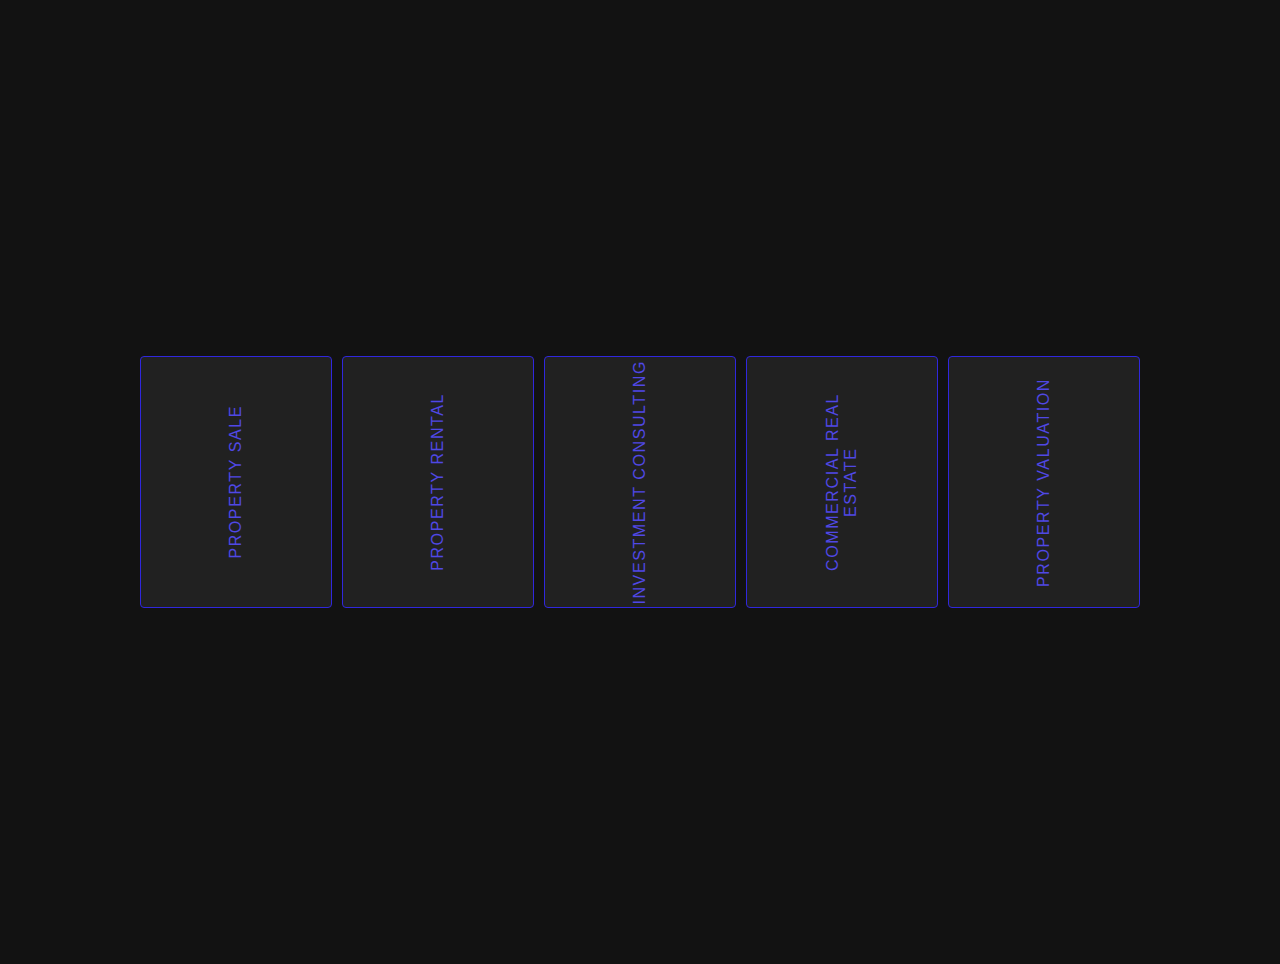
<file: card.html>
<!DOCTYPE html>
<html lang="en">
<head>
  <meta charset="UTF-8" />
  <meta name="viewport" content="width=device-width, initial-scale=1.0"/>
  <title>Real Estate Services</title>
  <style>
    body {
      margin: 0;
      padding: 2em;
      background: #121212;
      font-family: 'Segoe UI', Tahoma, Geneva, Verdana, sans-serif;
      display: flex;
      justify-content: center;
      align-items: center;
      min-height: 100vh;
    }

    .card-container {
      display: flex;
      flex-wrap: wrap;
      gap: 10px;
      justify-content: center;
      max-width: 1000px;
      width: 100%;
      
    }

    .card {
      flex: 1 1 150px;
      height: 250px;
      border-radius: 4px;
      background: #212121;
      overflow: hidden;
      cursor: pointer;
      border: 1px solid #3027dd;
      display: flex;
      justify-content: center;
      align-items: center;
      transition: all 0.5s ease;
      min-width: 140px;
    }

    .card:hover {
      flex: 4 1 300px;
    }

    .card span {
      writing-mode: vertical-rl;
      transform: rotate(180deg);
      color: #5048e5;
      text-transform: uppercase;
      letter-spacing: 0.1em;
      transition: transform 0.5s ease;
      text-align: center;
      font-size: 1rem;
    }

    .card:hover span {
      transform: rotate(0deg);
      writing-mode: horizontal-tb;
    }

    /* Responsive Adjustments */
    @media (max-width: 768px) {
      .card-container {
        flex-direction: column;
        align-items: stretch;
      }

      .card {
        flex: 1 1 auto;
        height: 60px;
      }

      .card:hover {
        height: 150px;
      }
    }
  </style>
</head>
<body>

  <div class="card-container">
    <div class="card"><span>Property Sale</span></div>
    <div class="card"><span>Property Rental</span></div>
    <div class="card"><span>Investment Consulting</span></div>
    <div class="card"><span>Commercial Real Estate</span></div>
    <!-- <div class="card"><span>Legal Assistance</span></div> -->
    <div class="card"><span>Property Valuation</span></div>
  </div>
 
   <script>
    // Toggle active class on mobile tap
    document.querySelectorAll('.card').forEach(card => {
      card.addEventListener('click', () => {
        // Remove active from all cards
        document.querySelectorAll('.card').forEach(c => c.classList.remove('active'));
        // Add active to the clicked card
        card.classList.add('active');
      });
    });
  </script>



</body>
</html>
</file>
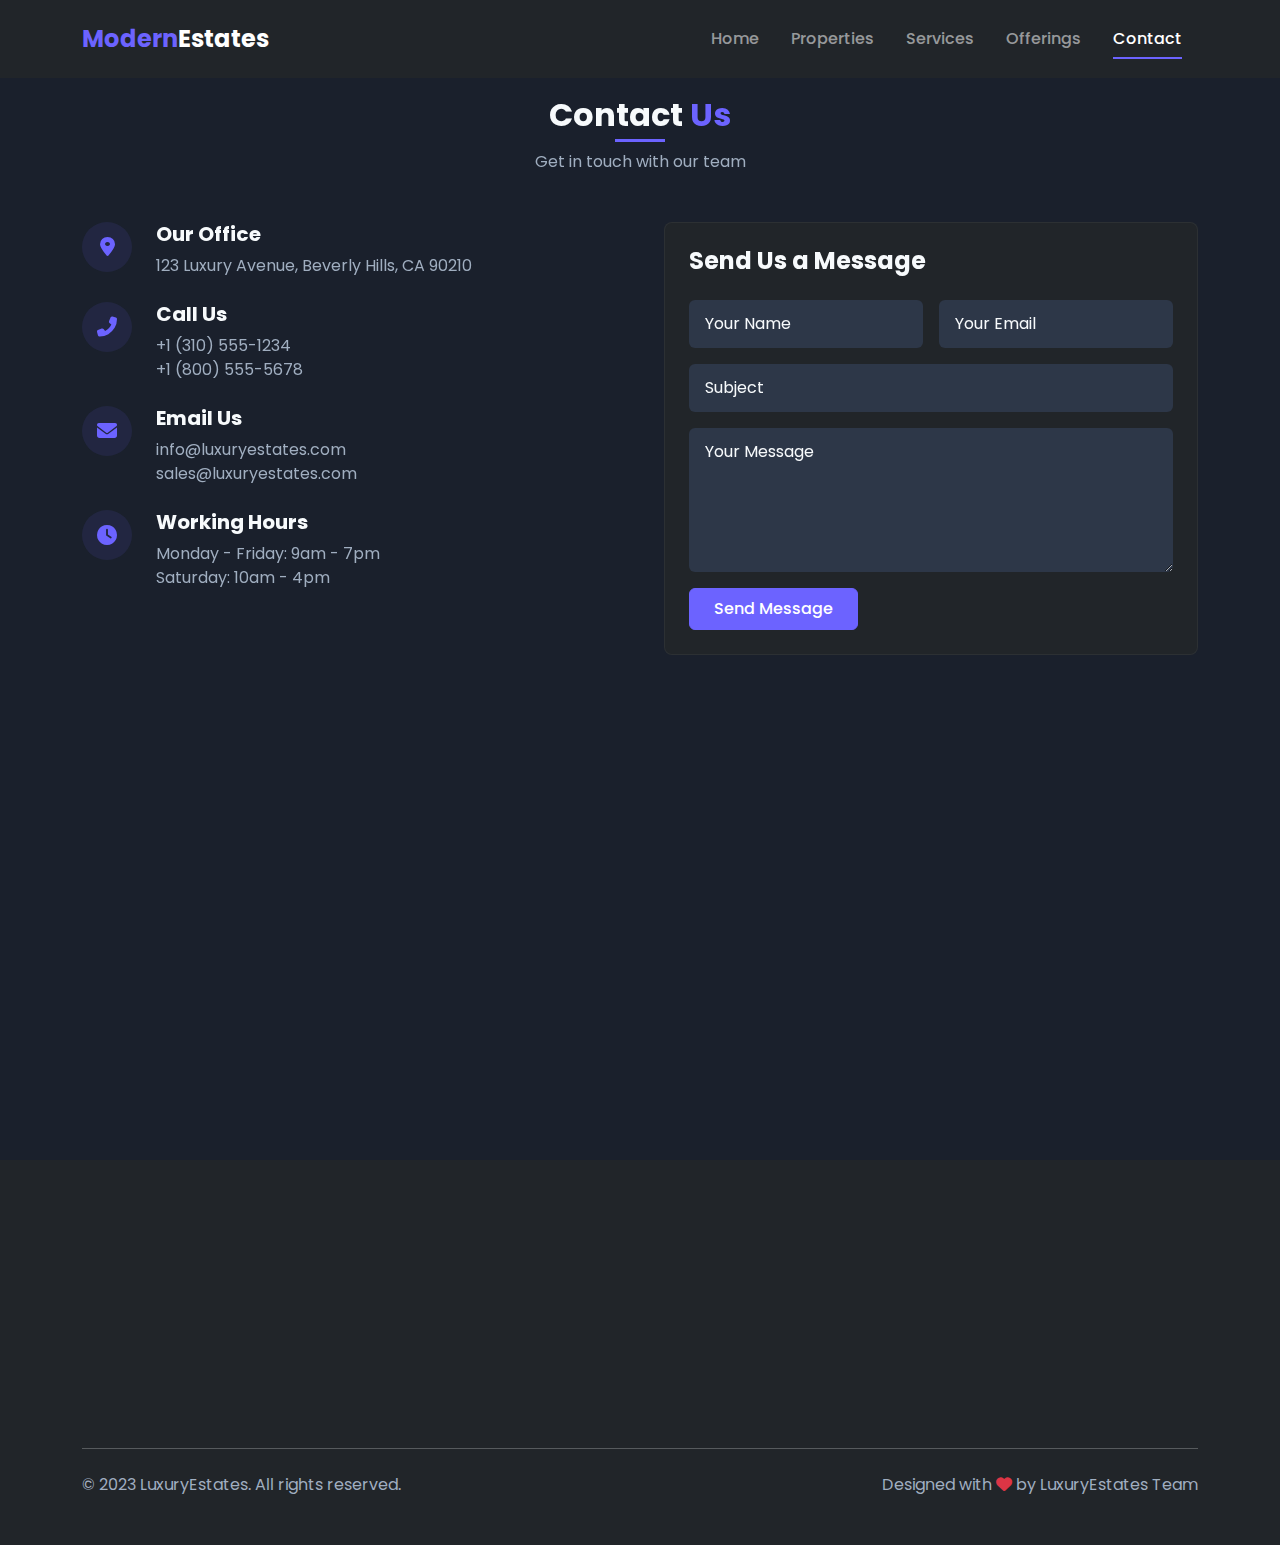
<file: contact.html>
<!DOCTYPE html>
<html lang="en">
<head>
    <meta charset="UTF-8">
    <meta name="viewport" content="width=device-width, initial-scale=1.0">
    <title>Premium Properties</title>
    <!-- Bootstrap CSS -->
    <link href="https://cdn.jsdelivr.net/npm/bootstrap@5.3.0/dist/css/bootstrap.min.css" rel="stylesheet">
    <!-- AOS CSS -->
    <link href="https://unpkg.com/aos@2.3.1/dist/aos.css" rel="stylesheet">
    <!-- Font Awesome -->
    <link rel="stylesheet" href="https://cdnjs.cloudflare.com/ajax/libs/font-awesome/6.4.0/css/all.min.css">
    <!-- Custom CSS -->
    <link rel="stylesheet" href="style.css">
</head>
<body class="dark-theme">
    <!-- Navigation -->
    <nav class="navbar navbar-expand-lg navbar-dark bg-dark fixed-top">
        <div class="container">
            <a class="navbar-brand" href="#">
                <span class="text-primary">Modern</span>Estates
            </a>
            <button class="navbar-toggler" type="button" data-bs-toggle="collapse" data-bs-target="#navbarNav">
                <span class="navbar-toggler-icon"></span>
            </button>
            <div class="collapse navbar-collapse" id="navbarNav">
                <ul class="navbar-nav ms-auto">
                    <li class="nav-item">
                        <a class="nav-link" href="index.html">Home</a>
                    </li>
                    <li class="nav-item">
                        <a class="nav-link" href="properties.html">Properties</a>
                    </li>
                    <li class="nav-item">
                        <a class="nav-link" href="services.html">Services</a>
                    </li>
                    <li class="nav-item">
                        <a class="nav-link" href="offerings.html">Offerings</a>
                    </li>
                    <li class="nav-item">
                        <a class="nav-link active" href="contact.html">Contact</a>
                    </li>
                </ul>
                <!-- <button class="btn btn-primary ms-lg-3" id="searchBtn">
                    <i class="fas fa-search me-2"></i>Search
                </button> -->
            </div>
        </div>
    </nav>


    
    <!-- Contact Section -->
    <section id="contact" class="py-5">
        <div class="container mt-5">
            <div class="section-header text-center mb-5" data-aos="fade-up">
                <h2 class="fw-bold">Contact <span class="text-primary">Us</span></h2>
                <p class="text-muted">Get in touch with our team</p>
            </div>
            
            <div class="row g-5">
                <div class="col-lg-6" data-aos="fade-right">
                    <div class="contact-info">
                        <div class="contact-item d-flex mb-4">
                            <div class="contact-icon me-4">
                                <i class="fas fa-map-marker-alt"></i>
                            </div>
                            <div>
                                <h5>Our Office</h5>
                                <p class="text-muted mb-0">123 Luxury Avenue, Beverly Hills, CA 90210</p>
                            </div>
                        </div>
                        
                        <div class="contact-item d-flex mb-4">
                            <div class="contact-icon me-4">
                                <i class="fas fa-phone-alt"></i>
                            </div>
                            <div>
                                <h5>Call Us</h5>
                                <p class="text-muted mb-0">+1 (310) 555-1234</p>
                                <p class="text-muted mb-0">+1 (800) 555-5678</p>
                            </div>
                        </div>
                        
                        <div class="contact-item d-flex mb-4">
                            <div class="contact-icon me-4">
                                <i class="fas fa-envelope"></i>
                            </div>
                            <div>
                                <h5>Email Us</h5>
                                <p class="text-muted mb-0">info@luxuryestates.com</p>
                                <p class="text-muted mb-0">sales@luxuryestates.com</p>
                            </div>
                        </div>
                        
                        <div class="contact-item d-flex">
                            <div class="contact-icon me-4">
                                <i class="fas fa-clock"></i>
                            </div>
                            <div>
                                <h5>Working Hours</h5>
                                <p class="text-muted mb-0">Monday - Friday: 9am - 7pm</p>
                                <p class="text-muted mb-0">Saturday: 10am - 4pm</p>
                            </div>
                        </div>
                    </div>
                </div>
                
                <div class="col-lg-6" data-aos="fade-left">
                    <div class="contact-form bg-dark p-4 rounded-3">
                        <h4 class="mb-4">Send Us a Message</h4>
                        <form>
                            <div class="row g-3">
                                <div class="col-md-6">
                                    <input type="text" class="form-control" placeholder="Your Name" required>
                                </div>
                                <div class="col-md-6">
                                    <input type="email" class="form-control border-0" placeholder="Your Email" required>
                                </div>
                                <div class="col-12">
                                    <input type="text" class="form-control border-0" placeholder="Subject">
                                </div>
                                <div class="col-12">
                                    <textarea class="form-control border-0" rows="5" placeholder="Your Message" required></textarea>
                                </div>
                                <div class="col-12">
                                    <button type="submit" class="btn btn-primary px-4">Send Message</button>
                                </div>
                            </div>
                        </form>
                    </div>
                </div>
            </div>
        </div>
    </section>

    <!-- Map Section -->
    <div class="map-section">
        <iframe src="https://www.google.com/maps/embed?pb=!1m18!1m12!1m3!1d3304.453895146857!2d-118.400846924337!3d34.07364607314348!2m3!1f0!2f0!3f0!3m2!1i1024!2i768!4f13.1!3m3!1m2!1s0x80c2bc85e02f3f3f%3A0x2d5a8e3a0c4b5e1f!2sBeverly%20Hills%2C%20CA%2090210%2C%20USA!5e0!3m2!1sen!2s!4v1689876543210!5m2!1sen!2s" width="100%" height="450" style="border:0;" allowfullscreen="" loading="lazy" referrerpolicy="no-referrer-when-downgrade"></iframe>
    </div>

    <!-- Footer -->
    <footer class="bg-dark py-5">
        <div class="container">
            <div class="row g-4">
                <div class="col-lg-4" data-aos="fade-up">
                    <a class="navbar-brand mb-3" href="#">
                        <span class="text-primary">Modern</span>Estates
                    </a>
                    <p class="text-muted">Premium real estate services for discerning clients worldwide. Finding your dream property is our passion.</p>
                    <div class="social-icons mt-4">
                        <a href="#" class="me-3"><i class="fab fa-facebook-f"></i></a>
                        <a href="#" class="me-3"><i class="fab fa-twitter"></i></a>
                        <a href="#" class="me-3"><i class="fab fa-instagram"></i></a>
                        <a href="#" class="me-3"><i class="fab fa-linkedin-in"></i></a>
                    </div>
                </div>
                
                <div class="col-lg-2 col-md-4" data-aos="fade-up" data-aos-delay="100">
                    <h5 class="mb-4">Quick Links</h5>
                    <ul class="list-unstyled">
                        <li class="mb-2"><a href="#home" class="text-muted">Home</a></li>
                        <li class="mb-2"><a href="#properties" class="text-muted">Properties</a></li>
                        <li class="mb-2"><a href="#services" class="text-muted">Services</a></li>
                        <li class="mb-2"><a href="#offerings" class="text-muted">Offerings</a></li>
                        <li class="mb-2"><a href="#contact" class="text-muted">Contact</a></li>
                    </ul>
                </div>
                
                <div class="col-lg-3 col-md-4" data-aos="fade-up" data-aos-delay="200">
                    <h5 class="mb-4">Services</h5>
                    <ul class="list-unstyled">
                        <li class="mb-2"><a href="#" class="text-muted">Property Sales</a></li>
                        <li class="mb-2"><a href="#" class="text-muted">Property Rental</a></li>
                        <li class="mb-2"><a href="#" class="text-muted">Investment Consulting</a></li>
                        <li class="mb-2"><a href="#" class="text-muted">Commercial Real Estate</a></li>
                        <li class="mb-2"><a href="#" class="text-muted">Property Management</a></li>
                    </ul>
                </div>
                
                <div class="col-lg-3 col-md-4" data-aos="fade-up" data-aos-delay="300">
                    <h5 class="mb-4">Newsletter</h5>
                    <p class="text-muted">Subscribe to get updates on new properties and market trends.</p>
                    <form class="mt-4">
                        <div class="input-group mb-3">
                            <input type="email" class="form-control border-0" placeholder="Your Email">
                            <button class="btn btn-primary" type="submit">Subscribe</button>
                        </div>
                    </form>
                </div>
            </div>
            
            <hr class="my-4">
            
            <div class="row">
                <div class="col-md-6 text-center text-md-start">
                    <p class="text-muted mb-0">&copy; 2023 LuxuryEstates. All rights reserved.</p>
                </div>
                <div class="col-md-6 text-center text-md-end">
                    <p class="text-muted mb-0">Designed with <i class="fas fa-heart text-danger"></i> by LuxuryEstates Team</p>
                </div>
            </div>
        </div>
    </footer>

    <!-- Bootstrap JS -->
    <script src="https://cdn.jsdelivr.net/npm/bootstrap@5.3.0/dist/js/bootstrap.bundle.min.js"></script>
    <!-- AOS JS -->
    <script src="https://unpkg.com/aos@2.3.1/dist/aos.js"></script>
    <!-- Custom JS -->
    <script src="script.js"></script>
</body>
</html>
</file>
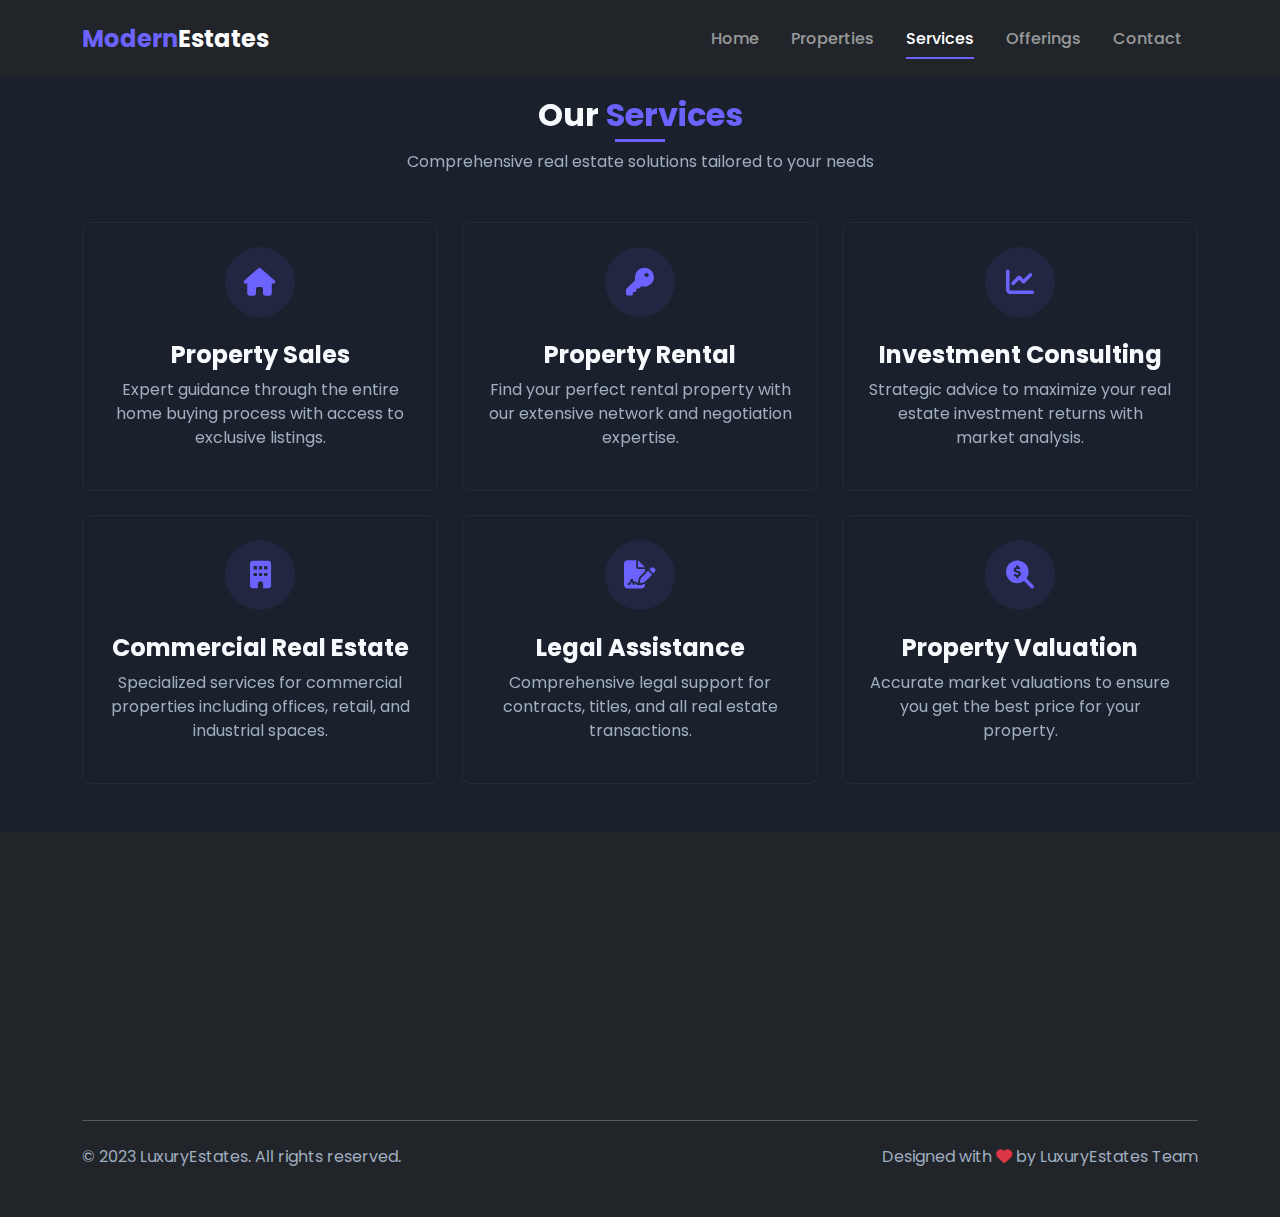
<file: services.html>
<!DOCTYPE html>
<html lang="en">
<head>
    <meta charset="UTF-8">
    <meta name="viewport" content="width=device-width, initial-scale=1.0">
    <title>services</title>
     <!-- Bootstrap CSS -->
    <link href="https://cdn.jsdelivr.net/npm/bootstrap@5.3.0/dist/css/bootstrap.min.css" rel="stylesheet">
    <!-- AOS CSS -->
    <link href="https://unpkg.com/aos@2.3.1/dist/aos.css" rel="stylesheet">
    <!-- Font Awesome -->
    <link rel="stylesheet" href="https://cdnjs.cloudflare.com/ajax/libs/font-awesome/6.4.0/css/all.min.css">
    <!-- Custom CSS -->
    <link rel="stylesheet" href="style.css">
</head>
<body>

    <nav class="navbar navbar-expand-lg navbar-dark bg-dark fixed-top">
        <div class="container">
            <a class="navbar-brand" href="#">
                <span class="text-primary">Modern</span>Estates
            </a>
            <button class="navbar-toggler" type="button" data-bs-toggle="collapse" data-bs-target="#navbarNav">
                <span class="navbar-toggler-icon"></span>
            </button>
            <div class="collapse navbar-collapse" id="navbarNav">
                <ul class="navbar-nav ms-auto">
                    <li class="nav-item">
                        <a class="nav-link" href="index.html">Home</a>
                    </li>
                    <li class="nav-item">
                        <a class="nav-link" href="properties.html">Properties</a>
                    </li>
                    <li class="nav-item">
                        <a class="nav-link active" href="services.html">Services</a>
                    </li>
                    <li class="nav-item">
                        <a class="nav-link" href="offerings.html">Offerings</a>
                    </li>
                    <li class="nav-item">
                        <a class="nav-link" href="contact.html">Contact</a>
                    </li>
                </ul>
                <!-- <button class="btn btn-primary ms-lg-3" id="searchBtn">
                    <i class="fas fa-search me-2"></i>Search
                </button> -->
            </div>
        </div>
    </nav>
    
    <!-- Services Section -->
    <section id="services" class="py-5">
        <div class="container mt-5">
            
            <div class="section-header text-center mb-5" data-aos="fade-up">
                <h2 class="fw-bold">Our <span class="text-primary">Services</span></h2>
                <p class="text-muted">Comprehensive real estate solutions tailored to your needs</p>
            </div>
            
            <div class="row g-4">
                <div class="col-md-4" data-aos="fade-up" data-aos-delay="100">
                    <div class="service-card text-center p-4 h-100">
                        <div class="service-icon mx-auto mb-4">
                            <i class="fas fa-home"></i>
                        </div>
                        <h4>Property Sales</h4>
                        <p class="text-muted">Expert guidance through the entire home buying process with access to exclusive listings.</p>
                    </div>
                </div>
                
                <div class="col-md-4" data-aos="fade-up" data-aos-delay="200">
                    <div class="service-card text-center p-4 h-100">
                        <div class="service-icon mx-auto mb-4">
                            <i class="fas fa-key"></i>
                        </div>
                        <h4>Property Rental</h4>
                        <p class="text-muted">Find your perfect rental property with our extensive network and negotiation expertise.</p>
                    </div>
                </div>
                
                <div class="col-md-4" data-aos="fade-up" data-aos-delay="300">
                    <div class="service-card text-center p-4 h-100">
                        <div class="service-icon mx-auto mb-4">
                            <i class="fas fa-chart-line"></i>
                        </div>
                        <h4>Investment Consulting</h4>
                        <p class="text-muted">Strategic advice to maximize your real estate investment returns with market analysis.</p>
                    </div>
                </div>
                
                <div class="col-md-4" data-aos="fade-up" data-aos-delay="100">
                    <div class="service-card text-center p-4 h-100">
                        <div class="service-icon mx-auto mb-4">
                            <i class="fas fa-building"></i>
                        </div>
                        <h4>Commercial Real Estate</h4>
                        <p class="text-muted">Specialized services for commercial properties including offices, retail, and industrial spaces.</p>
                    </div>
                </div>
                
                <div class="col-md-4" data-aos="fade-up" data-aos-delay="200">
                    <div class="service-card text-center p-4 h-100">
                        <div class="service-icon mx-auto mb-4">
                            <i class="fas fa-file-signature"></i>
                        </div>
                        <h4>Legal Assistance</h4>
                        <p class="text-muted">Comprehensive legal support for contracts, titles, and all real estate transactions.</p>
                    </div>
                </div>
                
                <div class="col-md-4" data-aos="fade-up" data-aos-delay="300">
                    <div class="service-card text-center p-4 h-100">
                        <div class="service-icon mx-auto mb-4">
                            <i class="fas fa-search-dollar"></i>
                        </div>
                        <h4>Property Valuation</h4>
                        <p class="text-muted">Accurate market valuations to ensure you get the best price for your property.</p>
                    </div>
                </div>
            </div>
        </div>
    </section>

     <!-- Footer -->
    <footer class="bg-dark py-5">
        <div class="container">
            <div class="row g-4">
                <div class="col-lg-4" data-aos="fade-up">
                    <a class="navbar-brand mb-3" href="#">
                        <span class="text-primary">Modern</span>Estates
                    </a>
                    <p class="text-muted">Premium real estate services for discerning clients worldwide. Finding your dream property is our passion.</p>
                    <div class="social-icons mt-4">
                        <a href="#" class="me-3"><i class="fab fa-facebook-f"></i></a>
                        <a href="#" class="me-3"><i class="fab fa-twitter"></i></a>
                        <a href="#" class="me-3"><i class="fab fa-instagram"></i></a>
                        <a href="#" class="me-3"><i class="fab fa-linkedin-in"></i></a>
                    </div>
                </div>
                
                <div class="col-lg-2 col-md-4" data-aos="fade-up" data-aos-delay="100">
                    <h5 class="mb-4">Quick Links</h5>
                    <ul class="list-unstyled">
                        <li class="mb-2"><a href="#home" class="text-muted">Home</a></li>
                        <li class="mb-2"><a href="#properties" class="text-muted">Properties</a></li>
                        <li class="mb-2"><a href="#services" class="text-muted">Services</a></li>
                        <li class="mb-2"><a href="#offerings" class="text-muted">Offerings</a></li>
                        <li class="mb-2"><a href="#contact" class="text-muted">Contact</a></li>
                    </ul>
                </div>
                
                <div class="col-lg-3 col-md-4" data-aos="fade-up" data-aos-delay="200">
                    <h5 class="mb-4">Services</h5>
                    <ul class="list-unstyled">
                        <li class="mb-2"><a href="#" class="text-muted">Property Sales</a></li>
                        <li class="mb-2"><a href="#" class="text-muted">Property Rental</a></li>
                        <li class="mb-2"><a href="#" class="text-muted">Investment Consulting</a></li>
                        <li class="mb-2"><a href="#" class="text-muted">Commercial Real Estate</a></li>
                        <li class="mb-2"><a href="#" class="text-muted">Property Management</a></li>
                    </ul>
                </div>
                
                <div class="col-lg-3 col-md-4" data-aos="fade-up" data-aos-delay="300">
                    <h5 class="mb-4">Newsletter</h5>
                    <p class="text-muted">Subscribe to get updates on new properties and market trends.</p>
                    <form class="mt-4">
                        <div class="input-group mb-3">
                            <input type="email" class="form-control border-0" placeholder="Your Email">
                            <button class="btn btn-primary" type="submit">Subscribe</button>
                        </div>
                    </form>
                </div>
            </div>
            
            <hr class="my-4">
            
            <div class="row">
                <div class="col-md-6 text-center text-md-start">
                    <p class="text-muted mb-0">&copy; 2023 LuxuryEstates. All rights reserved.</p>
                </div>
                <div class="col-md-6 text-center text-md-end">
                    <p class="text-muted mb-0">Designed with <i class="fas fa-heart text-danger"></i> by LuxuryEstates Team</p>
                </div>
            </div>
        </div>
    </footer>

    
    <!-- Bootstrap JS -->
    <script src="https://cdn.jsdelivr.net/npm/bootstrap@5.3.0/dist/js/bootstrap.bundle.min.js"></script>
    <!-- AOS JS -->
    <script src="https://unpkg.com/aos@2.3.1/dist/aos.js"></script>
    <!-- Custom JS -->
    <script src="script.js"></script>
</body>
</html>
</file>
<file: style.css>
/* Google Fonts */
@import url('https://fonts.googleapis.com/css2?family=Poppins:wght@300;400;500;600;700&display=swap');

/* Base Styles */
:root {
    --primary-color: #6c63ff;
    --secondary-color: #2d3748;
    --dark-color: #1a202c;
    --dark2-color: #2d3748;
    --light-color: #f7fafc;
    --gray-color: #a0aec0;
}

* {
    margin: 0;
    padding: 0;
    box-sizing: border-box;
}

body {
    font-family: 'Poppins', sans-serif;
    background-color: var(--dark-color);
    color: var(--light-color);
    overflow-x: hidden;
}

.dark-theme {
    background-color: var(--dark-color);
    color: var(--light-color);
}

.bg-dark2 {
    background-color: var(--dark2-color);
}

/* Typography */
h1, h2, h3, h4, h5, h6 {
    font-weight: 700;
}

.text-primary {
    color: var(--primary-color) !important;
}

.text-muted {
    color: var(--gray-color) !important;
}

/* Buttons */
.btn {
    padding: 0.5rem 1.5rem;
    font-weight: 500;
    border-radius: 0.375rem;
    transition: all 0.3s ease;
}

.btn-primary {
    background-color: var(--primary-color);
    border-color: var(--primary-color);
}

.btn-primary:hover {
    background-color: #5a52e0;
    border-color: #5a52e0;
    transform: translateY(-2px);
    box-shadow: 0 4px 12px rgba(108, 99, 255, 0.3);
}

.btn-outline-light:hover {
    color: var(--dark-color);
}

.btn-outline-primary {
    color: var(--primary-color);
    border-color: var(--primary-color);
}

.btn-outline-primary:hover {
    background-color: var(--primary-color);
    color: white;
}

/* Navbar */
.navbar {
    padding: 1rem 0;
    transition: all 0.3s ease;
}

.navbar.scrolled {
    padding: 0.5rem 0;
    background-color: rgba(26, 32, 44, 0.95) !important;
    box-shadow: 0 4px 12px rgba(0, 0, 0, 0.1);
}

.navbar-brand {
    font-weight: 700;
    font-size: 1.5rem;
}

.nav-link {
    font-weight: 500;
    padding: 0.5rem 1rem !important;
    position: relative;
}

.nav-link::after {
    content: '';
    position: absolute;
    width: 0;
    height: 2px;
    bottom: 0;
    left: 1rem;
    background-color: var(--primary-color);
    transition: width 0.3s ease;
}

.nav-link:hover::after,
.nav-link.active::after {
    width: calc(100% - 2rem);
}

/* Hero Section */
 .hero {
            background: linear-gradient(rgba(26, 26, 46, 0.8), rgba(26, 26, 46, 0.8)), 
                        url('https://images.unsplash.com/photo-1564013799919-ab600027ffc6?ixlib=rb-4.0.3&ixid=M3wxMjA3fDB8MHxwaG90by1wYWdlfHx8fGVufDB8fHx8fA%3D%3D&auto=format&fit=crop&w=1470&q=80');
            background-size: cover;
            background-position: center;
            min-height: 90vh;
            display: flex;
            align-items: center;
            position: relative;
        }
        
        .hero-content {
            max-width: 600px;
        }
        
        .hero h1 {
            font-size: 3.5rem;
            font-weight: 700;
            margin-bottom: 20px;
            line-height: 1.2;
        }
        
        .hero p {
            font-size: 1.1rem;
            margin-bottom: 30px;
            color: var(--text-muted);
        }
        
        
        /* Search Box */
        .search-box {
            background-color: var(--darker-color);
            padding: 30px;
            border-radius: 10px;
            margin-top: 30px;
            box-shadow: 0 15px 30px rgba(0, 0, 0, 0.2);
        }
        
        .search-box .form-control {
            background-color: rgba(255, 255, 255, 0.1);
            border: none;
            color: var(--text-color);
            height: 50px;
        }
        
        .search-box .form-control::placeholder {
            color: var(--text-muted);
        }
        
        .search-box .form-control:focus {
            background-color: rgba(255, 255, 255, 0.15);
            color: var(--text-color);
            box-shadow: none;
        }
        .search-box .form-control option{
            background-color: #a0aec0;
            color: white;
        }
        
/* Property Cards */
.property-card {
    border-radius: 0.5rem;
    overflow: hidden;
    transition: all 0.3s ease;
    box-shadow: 0 4px 6px rgba(0, 0, 0, 0.1);
}

.property-card:hover {
    transform: translateY(-10px);
    box-shadow: 0 10px 25px rgba(0, 0, 0, 0.2);
}

.property-badge {
    position: absolute;
    top: 1rem;
    right: 1rem;
    background-color: var(--primary-color);
    color: white;
    padding: 0.25rem 0.75rem;
    border-radius: 2rem;
    font-size: 0.75rem;
    font-weight: 600;
    z-index: 1;
}

.property-badge.bg-success {
    background-color: #38a169;
}

.property-features span {
    font-size: 0.9rem;
}

   .card-container {
      display: flex;
      justify-content: center;
      flex-wrap: wrap;
      gap: 10px;
      justify-content: center;
      /* max-width: 1000px; */
      /* width: 100%; */
      margin: 0px 70px 0px 70px;
    }

    .cardservices{
      flex: 1 1 150px;
      height: 250px;
      border-radius: 4px;
      background: #212121;
      overflow: hidden;
      cursor: pointer;
      border: 1px solid #3027dd;
      display: flex;
      justify-content: center;
      align-items: center;
      transition: all 0.5s ease;
      min-width: 140px;
    }

    .cardservices:hover {
      flex: 4 1 300px;
    }
    .cardservices i{
        color: #5048e5;
        /* background-color: #5048e5; */
        margin: 10px;
        font-size: 30px;
        /* height: 50px;
        width: 50px; */
        border-radius: 50%;
        text-align: center;
    }

    .cardservices span {
      writing-mode: vertical-rl;
      transform: rotate(180deg);
      color: white;
      text-transform: uppercase;
      letter-spacing: 0.1em;
      transition: transform 0.5s ease;
      text-align: center;
      font-size: 1rem;
    }

    .cardservices:hover span {
      transform: rotate(0deg);
      writing-mode: horizontal-tb;
    }

    /* Responsive Adjustments */
    @media (max-width: 768px) {
      .card-container {
        flex-direction: column;
        align-items: stretch;
      }

      .cardservices{
        flex: 1 1 auto;
        height: 60px;
      }

      .cardservices:hover {
        height: 150px;
      }
    }

/* Service Cards */
.service-card {
    background-color: var(--dark-color);
    border-radius: 0.5rem;
    transition: all 0.3s ease;
    border: 1px solid rgba(255, 255, 255, 0.05);
}

.service-card:hover {
    transform: translateY(-5px);
    box-shadow: 0 10px 25px rgba(0, 0, 0, 0.2);
    border-color: var(--primary-color);
}

.service-icon {
    width: 70px;
    height: 70px;
    background-color: rgba(108, 99, 255, 0.1);
    border-radius: 50%;
    display: flex;
    align-items: center;
    justify-content: center;
    font-size: 1.75rem;
    color: var(--primary-color);
    transition: all 0.3s ease;
}

.service-card:hover .service-icon {
    background-color: var(--primary-color);
    color: white;
}

/* Testimonial Cards */
.testimonial-card {
    background-color: var(--dark-color);
    border-radius: 0.5rem;
    border: 1px solid rgba(255, 255, 255, 0.05);
}

.testimonial-card:hover {
    border-color: var(--primary-color);
}

/* Contact Form */
.contact-form {
    border: 1px solid rgba(255, 255, 255, 0.05);
}

.contact-icon {
    width: 50px;
    height: 50px;
    background-color: rgba(108, 99, 255, 0.1);
    border-radius: 50%;
    display: flex;
    align-items: center;
    justify-content: center;
    font-size: 1.25rem;
    color: var(--primary-color);
}

.form-control {
    background-color: var(--dark2-color);
    border: none;
    color: white;
    padding: 0.75rem 1rem;
}
.form-control::placeholder{
    color: #f7fafc;
}

.form-control:focus {
    background-color: var(--dark2-color);
    color: white;
    box-shadow: 0 0 0 0.25rem rgba(108, 99, 255, 0.25);
}

/* Accordion */
.accordion-button {
    font-weight: 600;
}

.accordion-button:not(.collapsed) {
    background-color: rgba(108, 99, 255, 0.1);
    color: var(--primary-color);
}

.accordion-button:focus {
    box-shadow: none;
    border-color: transparent;
}

/* Back to Top Button */
.back-to-top {
    position: fixed;
    bottom: 2rem;
    right: 2rem;
    width: 50px;
    height: 50px;
    background-color: var(--primary-color);
    color: white;
    border-radius: 50%;
    display: flex;
    align-items: center;
    justify-content: center;
    font-size: 1.25rem;
    text-decoration: none;
    opacity: 0;
    visibility: hidden;
    transition: all 0.3s ease;
    z-index: 999;
}

.back-to-top.active {
    opacity: 1;
    visibility: visible;
}

.back-to-top:hover {
    background-color: #5a52e0;
    transform: translateY(-3px);
    box-shadow: 0 4px 12px rgba(108, 99, 255, 0.3);
}

/* Section Header */
.section-header h2 {
    position: relative;
    display: inline-block;
    padding-bottom: 0.5rem;
}

.section-header h2::after {
    content: '';
    position: absolute;
    width: 50px;
    height: 3px;
    bottom: 0;
    left: 50%;
    transform: translateX(-50%);
    background-color: var(--primary-color);
}

/* Responsive Adjustments */
@media (max-width: 991.98px) {
    .hero-section {
        min-height: 600px;
    }
    
    .hero-section h1 {
        font-size: 2.5rem;
    }
}

@media (max-width: 767.98px) {
    .hero-section {
        min-height: 500px;
        text-align: center;
    }
    
    .hero-section h1 {
        font-size: 2rem;
    }
    
    .hero-buttons {
        justify-content: center;
    }
    
    .navbar-collapse {
        background-color: var(--dark-color);
        padding: 1rem;
        margin-top: 1rem;
        border-radius: 0.5rem;
    }
}

@media (max-width: 575.98px) {
    .hero-section {
        min-height: 450px;
    }
    
    .hero-section h1 {
        font-size: 1.75rem;
    }
    
    .btn {
        padding: 0.5rem 1rem;
    }
}
</file>
